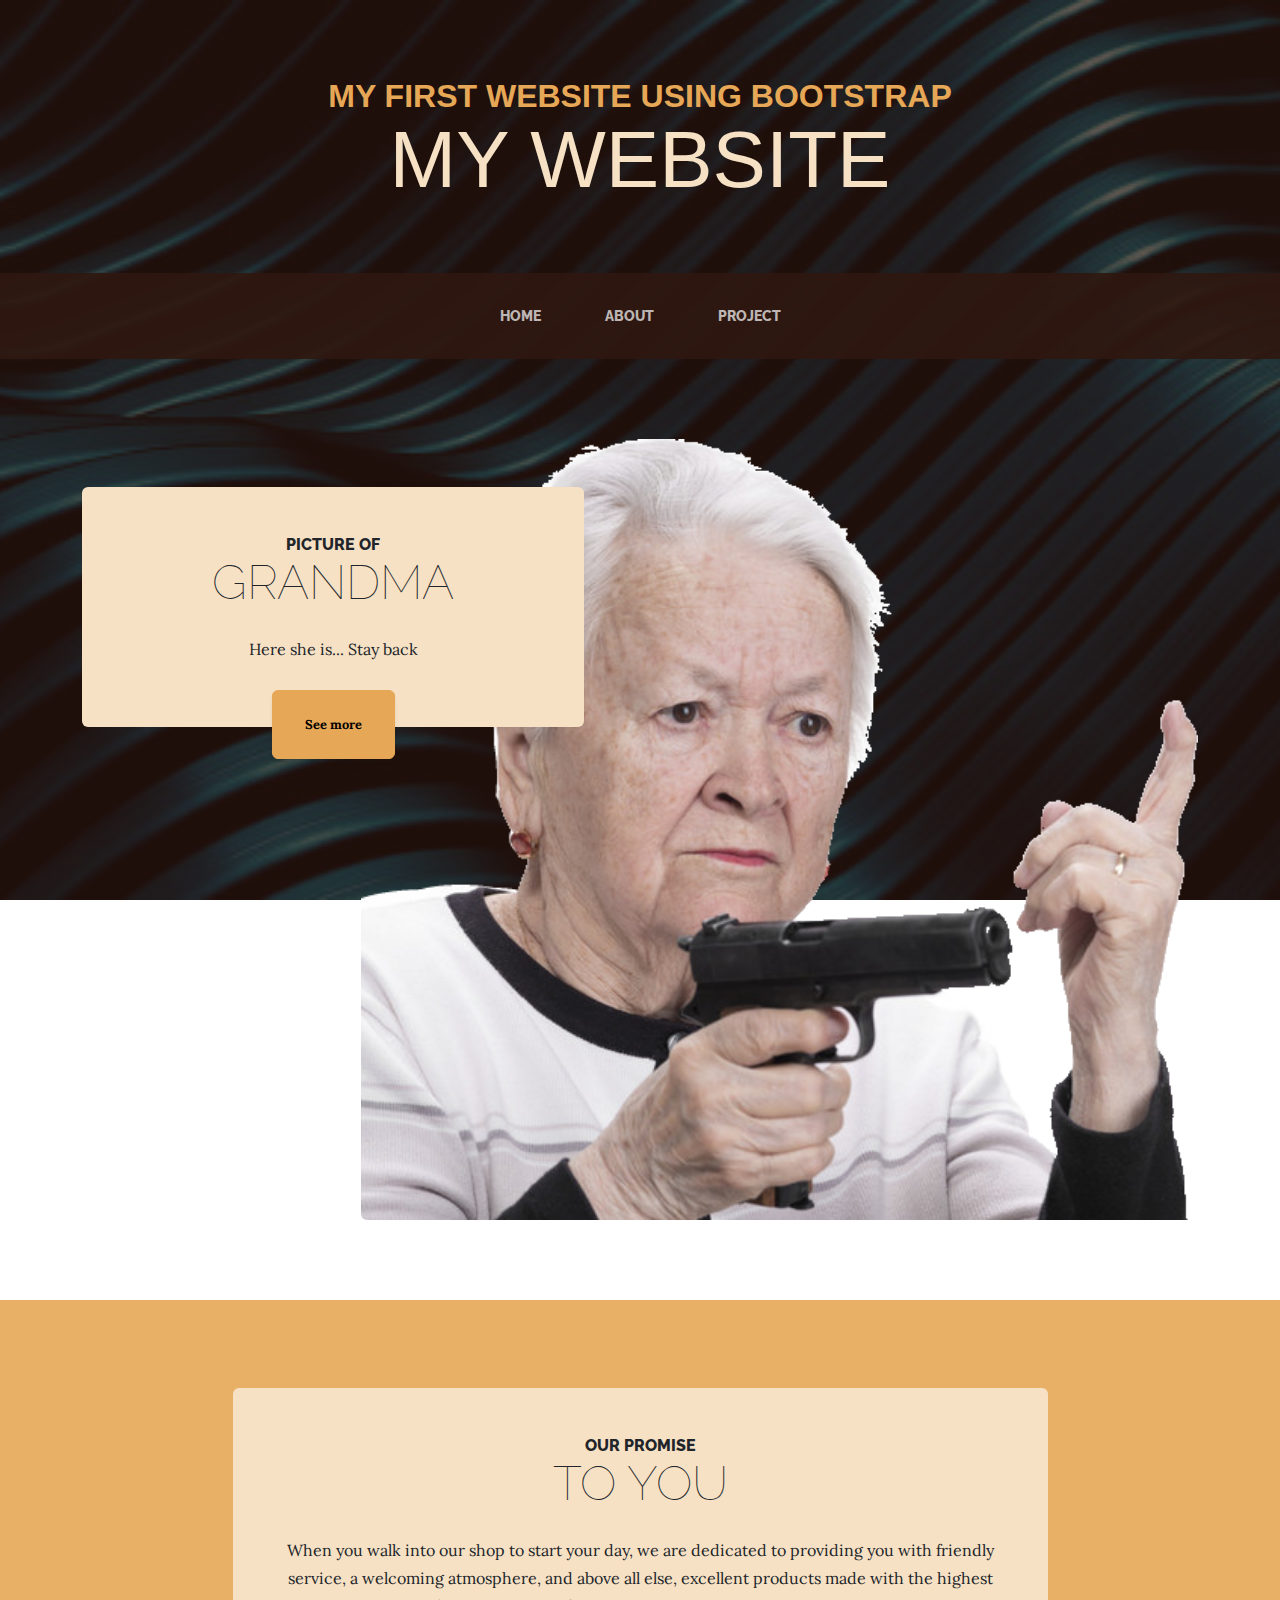
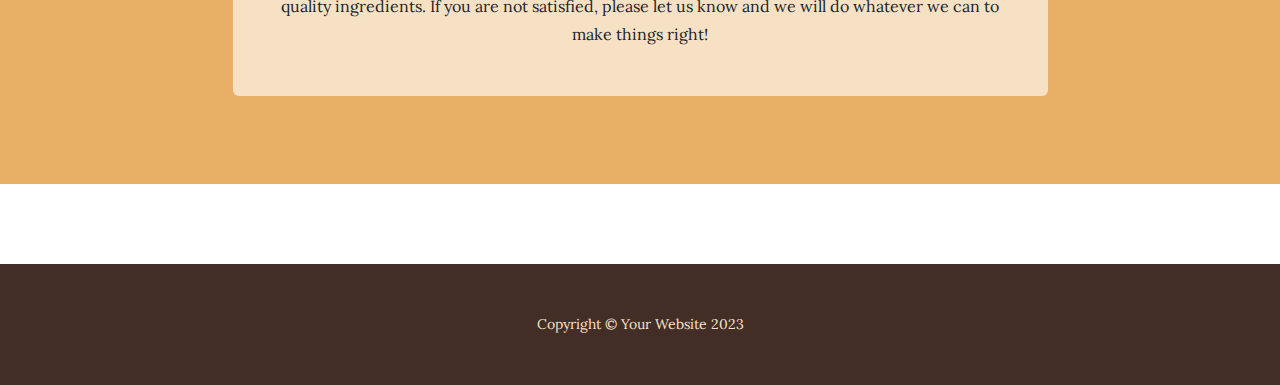
<file: index.html>
<!DOCTYPE html>
<html lang="en">
    <head>
        <meta charset="utf-8" />
        <meta name="viewport" content="width=device-width, initial-scale=1, shrink-to-fit=no" />
        <meta name="description" content="" />
        <meta name="author" content="" />
        <title>Ken Hall</title>
        <link rel="icon" type="image/x-icon" href="assets/favicon.ico" />
        <!-- Google fonts-->
        <link href="https://fonts.googleapis.com/css?family=Raleway:100,100i,200,200i,300,300i,400,400i,500,500i,600,600i,700,700i,800,800i,900,900i" rel="stylesheet" />
        <link href="https://fonts.googleapis.com/css?family=Lora:400,400i,700,700i" rel="stylesheet" />
        <!-- Core theme CSS (includes Bootstrap)-->
        <link href="css/styles.css" rel="stylesheet" />
        <link rel="stylesheet" href="css/mystyles.css">
    </head>
    <body>
        <header>
            <h1 class="site-heading text-center text-faded d-none d-lg-block">
                <span class="site-heading-upper text-primary mb-3">My first website using bootstrap</span>
                <span class="site-heading-lower">My website</span>
            </h1>
        </header>
        <!-- Navigation-->
        <nav class="navbar navbar-expand-lg navbar-dark py-lg-4" id="mainNav">
            <div class="container">
                <a class="navbar-brand text-uppercase fw-bold d-lg-none" href="index.html">Start Bootstrap</a>
                <button class="navbar-toggler" type="button" data-bs-toggle="collapse" data-bs-target="#navbarSupportedContent" aria-controls="navbarSupportedContent" aria-expanded="false" aria-label="Toggle navigation"><span class="navbar-toggler-icon"></span></button>
                <div class="collapse navbar-collapse" id="navbarSupportedContent">
                    <ul class="navbar-nav mx-auto">
                        <li class="nav-item px-lg-4"><a class="nav-link text-uppercase" href="index.html">Home</a></li>
                        <li class="nav-item px-lg-4"><a class="nav-link text-uppercase" href="about.html">About</a></li>
                        <li class="nav-item px-lg-4"><a class="nav-link text-uppercase" href="project.html">Project</a></li>
                    </ul>
                </div>
            </div>
        </nav>
        <section class="page-section clearfix">
            <div class="container">
                <div class="intro">
                    <img class="intro-img img-fluid mb-3 mb-lg-0 rounded" src="assets/img/intro.jpg" alt="..." />
                    <div class="intro-text left-0 text-center bg-faded p-5 rounded">
                        <h2 class="section-heading mb-4">
                            <span class="section-heading-upper">Picture of</span>
                            <span class="section-heading-lower">Grandma</span>
                        </h2>
                        <p class="mb-3">Here she is... Stay back</p>
                        <div class="intro-button mx-auto"><a class="btn btn-primary btn-xl" href="#!">See more</a></div>
                    </div>
                </div>
            </div>
        </section>
        <section class="page-section cta">
            <div class="container">
                <div class="row">
                    <div class="col-xl-9 mx-auto">
                        <div class="cta-inner bg-faded text-center rounded">
                            <h2 class="section-heading mb-4">
                                <span class="section-heading-upper">Our Promise</span>
                                <span class="section-heading-lower">To You</span>
                            </h2>
                            <p class="mb-0">When you walk into our shop to start your day, we are dedicated to providing you with friendly service, a welcoming atmosphere, and above all else, excellent products made with the highest quality ingredients. If you are not satisfied, please let us know and we will do whatever we can to make things right!</p>
                        </div>
                    </div>
                </div>
            </div>
        </section>
        <footer class="footer text-faded text-center py-5">
            <div class="container"><p class="m-0 small">Copyright &copy; Your Website 2023</p></div>
        </footer>
        <!-- Bootstrap core JS-->
        <script src="https://cdn.jsdelivr.net/npm/bootstrap@5.2.3/dist/js/bootstrap.bundle.min.js"></script>
        <!-- Core theme JS-->
        <script src="js/scripts.js"></script>
    </body>
</html>
</file>
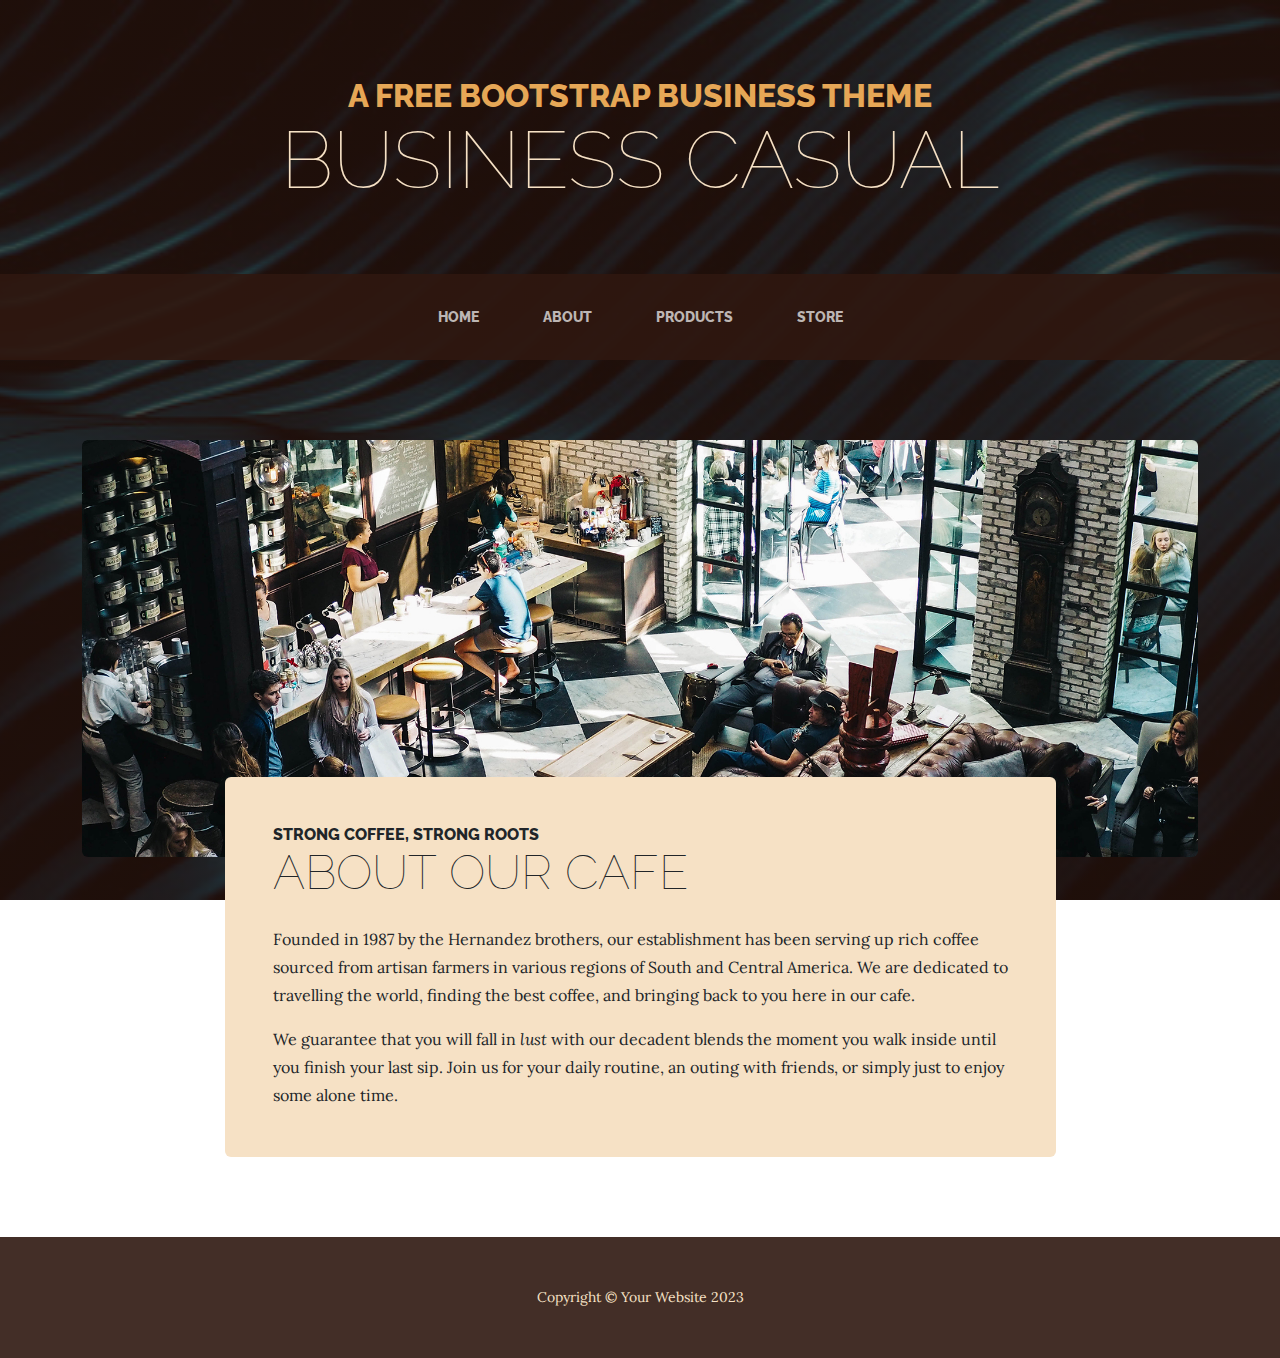
<file: about.html>
<!DOCTYPE html>
<html lang="en">
    <head>
        <meta charset="utf-8" />
        <meta name="viewport" content="width=device-width, initial-scale=1, shrink-to-fit=no" />
        <meta name="description" content="" />
        <meta name="author" content="" />
        <title>Business Casual - Start Bootstrap Theme</title>
        <link rel="icon" type="image/x-icon" href="assets/favicon.ico" />
        <!-- Google fonts-->
        <link href="https://fonts.googleapis.com/css?family=Raleway:100,100i,200,200i,300,300i,400,400i,500,500i,600,600i,700,700i,800,800i,900,900i" rel="stylesheet" />
        <link href="https://fonts.googleapis.com/css?family=Lora:400,400i,700,700i" rel="stylesheet" />
        <!-- Core theme CSS (includes Bootstrap)-->
        <link href="css/styles.css" rel="stylesheet" />
    </head>
    <body>
        <header>
            <h1 class="site-heading text-center text-faded d-none d-lg-block">
                <span class="site-heading-upper text-primary mb-3">A Free Bootstrap Business Theme</span>
                <span class="site-heading-lower">Business Casual</span>
            </h1>
        </header>
        <!-- Navigation-->
        <nav class="navbar navbar-expand-lg navbar-dark py-lg-4" id="mainNav">
            <div class="container">
                <a class="navbar-brand text-uppercase fw-bold d-lg-none" href="index.html">Start Bootstrap</a>
                <button class="navbar-toggler" type="button" data-bs-toggle="collapse" data-bs-target="#navbarSupportedContent" aria-controls="navbarSupportedContent" aria-expanded="false" aria-label="Toggle navigation"><span class="navbar-toggler-icon"></span></button>
                <div class="collapse navbar-collapse" id="navbarSupportedContent">
                    <ul class="navbar-nav mx-auto">
                        <li class="nav-item px-lg-4"><a class="nav-link text-uppercase" href="index.html">Home</a></li>
                        <li class="nav-item px-lg-4"><a class="nav-link text-uppercase" href="about.html">About</a></li>
                        <li class="nav-item px-lg-4"><a class="nav-link text-uppercase" href="products.html">Products</a></li>
                        <li class="nav-item px-lg-4"><a class="nav-link text-uppercase" href="store.html">Store</a></li>
                    </ul>
                </div>
            </div>
        </nav>
        <section class="page-section about-heading">
            <div class="container">
                <img class="img-fluid rounded about-heading-img mb-3 mb-lg-0" src="assets/img/about.jpg" alt="..." />
                <div class="about-heading-content">
                    <div class="row">
                        <div class="col-xl-9 col-lg-10 mx-auto">
                            <div class="bg-faded rounded p-5">
                                <h2 class="section-heading mb-4">
                                    <span class="section-heading-upper">Strong Coffee, Strong Roots</span>
                                    <span class="section-heading-lower">About Our Cafe</span>
                                </h2>
                                <p>Founded in 1987 by the Hernandez brothers, our establishment has been serving up rich coffee sourced from artisan farmers in various regions of South and Central America. We are dedicated to travelling the world, finding the best coffee, and bringing back to you here in our cafe.</p>
                                <p class="mb-0">
                                    We guarantee that you will fall in
                                    <em>lust</em>
                                    with our decadent blends the moment you walk inside until you finish your last sip. Join us for your daily routine, an outing with friends, or simply just to enjoy some alone time.
                                </p>
                            </div>
                        </div>
                    </div>
                </div>
            </div>
        </section>
        <footer class="footer text-faded text-center py-5">
            <div class="container"><p class="m-0 small">Copyright &copy; Your Website 2023</p></div>
        </footer>
        <!-- Bootstrap core JS-->
        <script src="https://cdn.jsdelivr.net/npm/bootstrap@5.2.3/dist/js/bootstrap.bundle.min.js"></script>
        <!-- Core theme JS-->
        <script src="js/scripts.js"></script>
    </body>
</html>
</file>
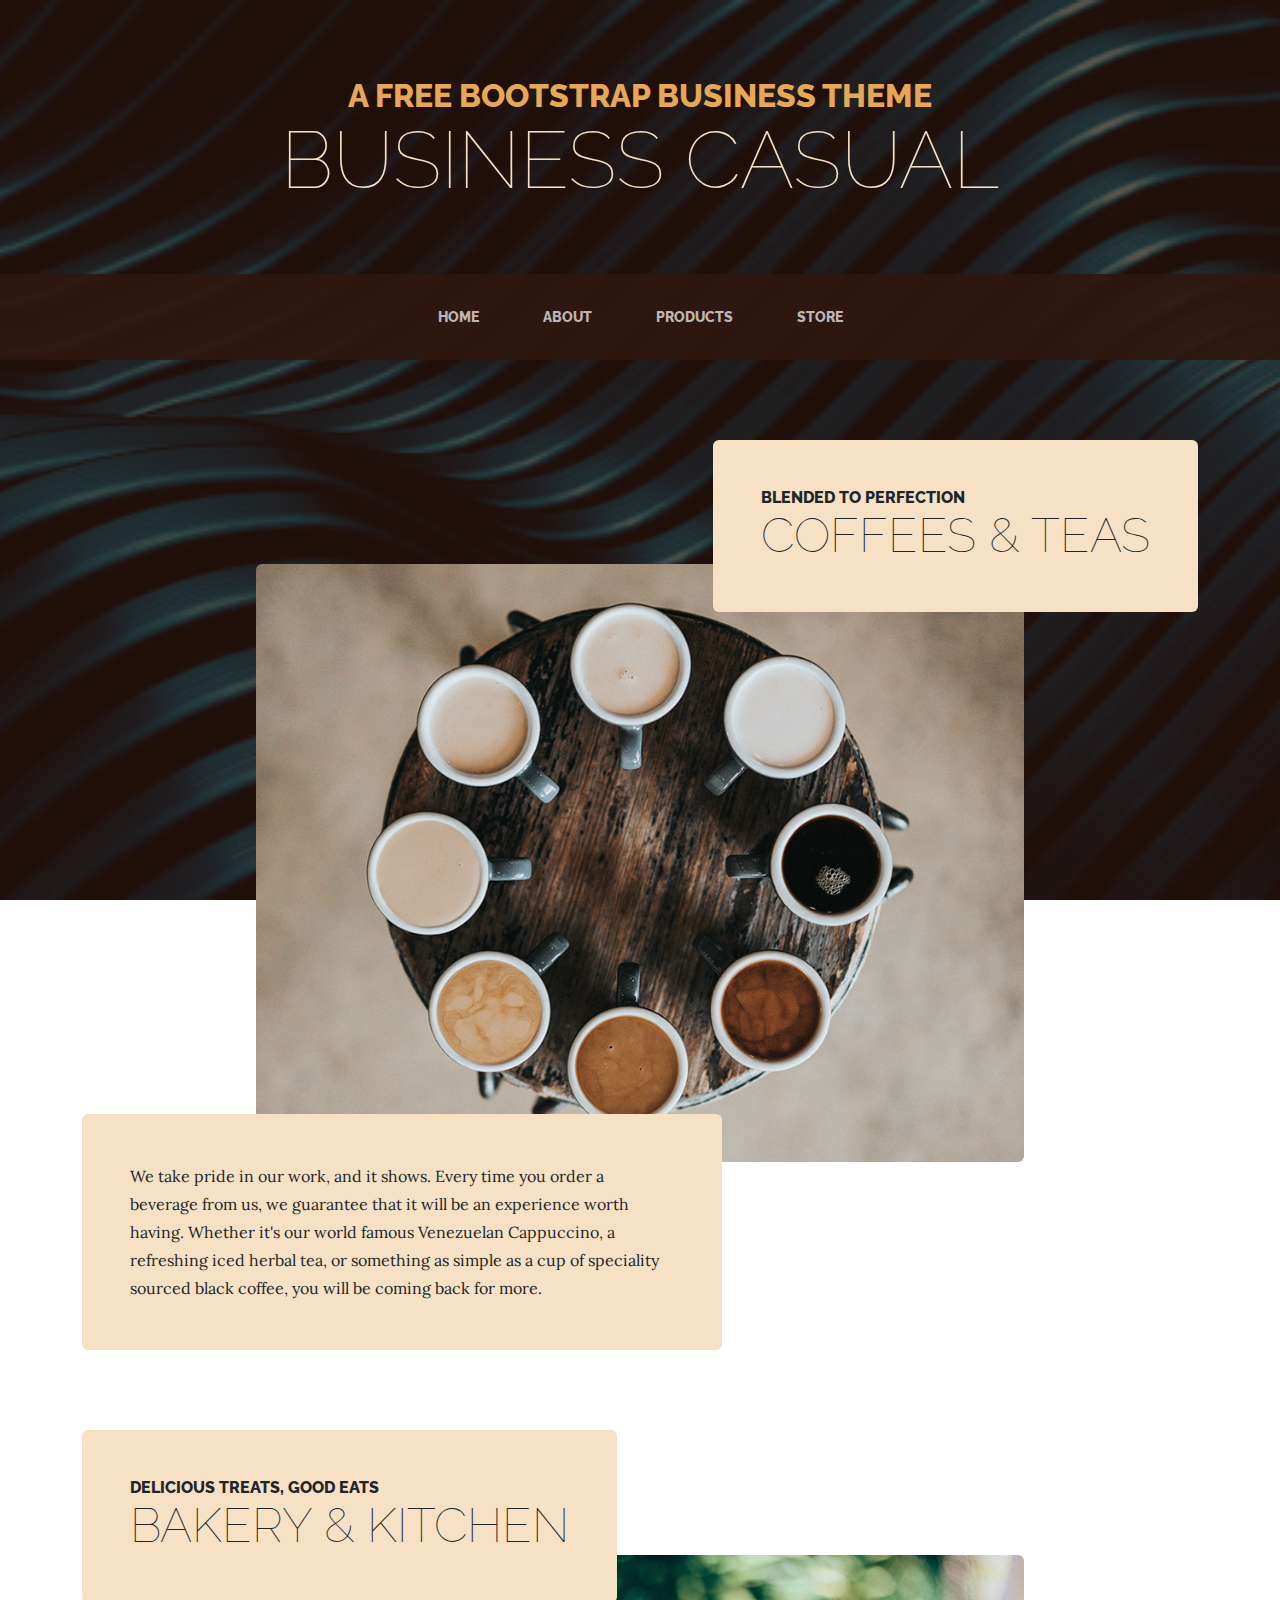
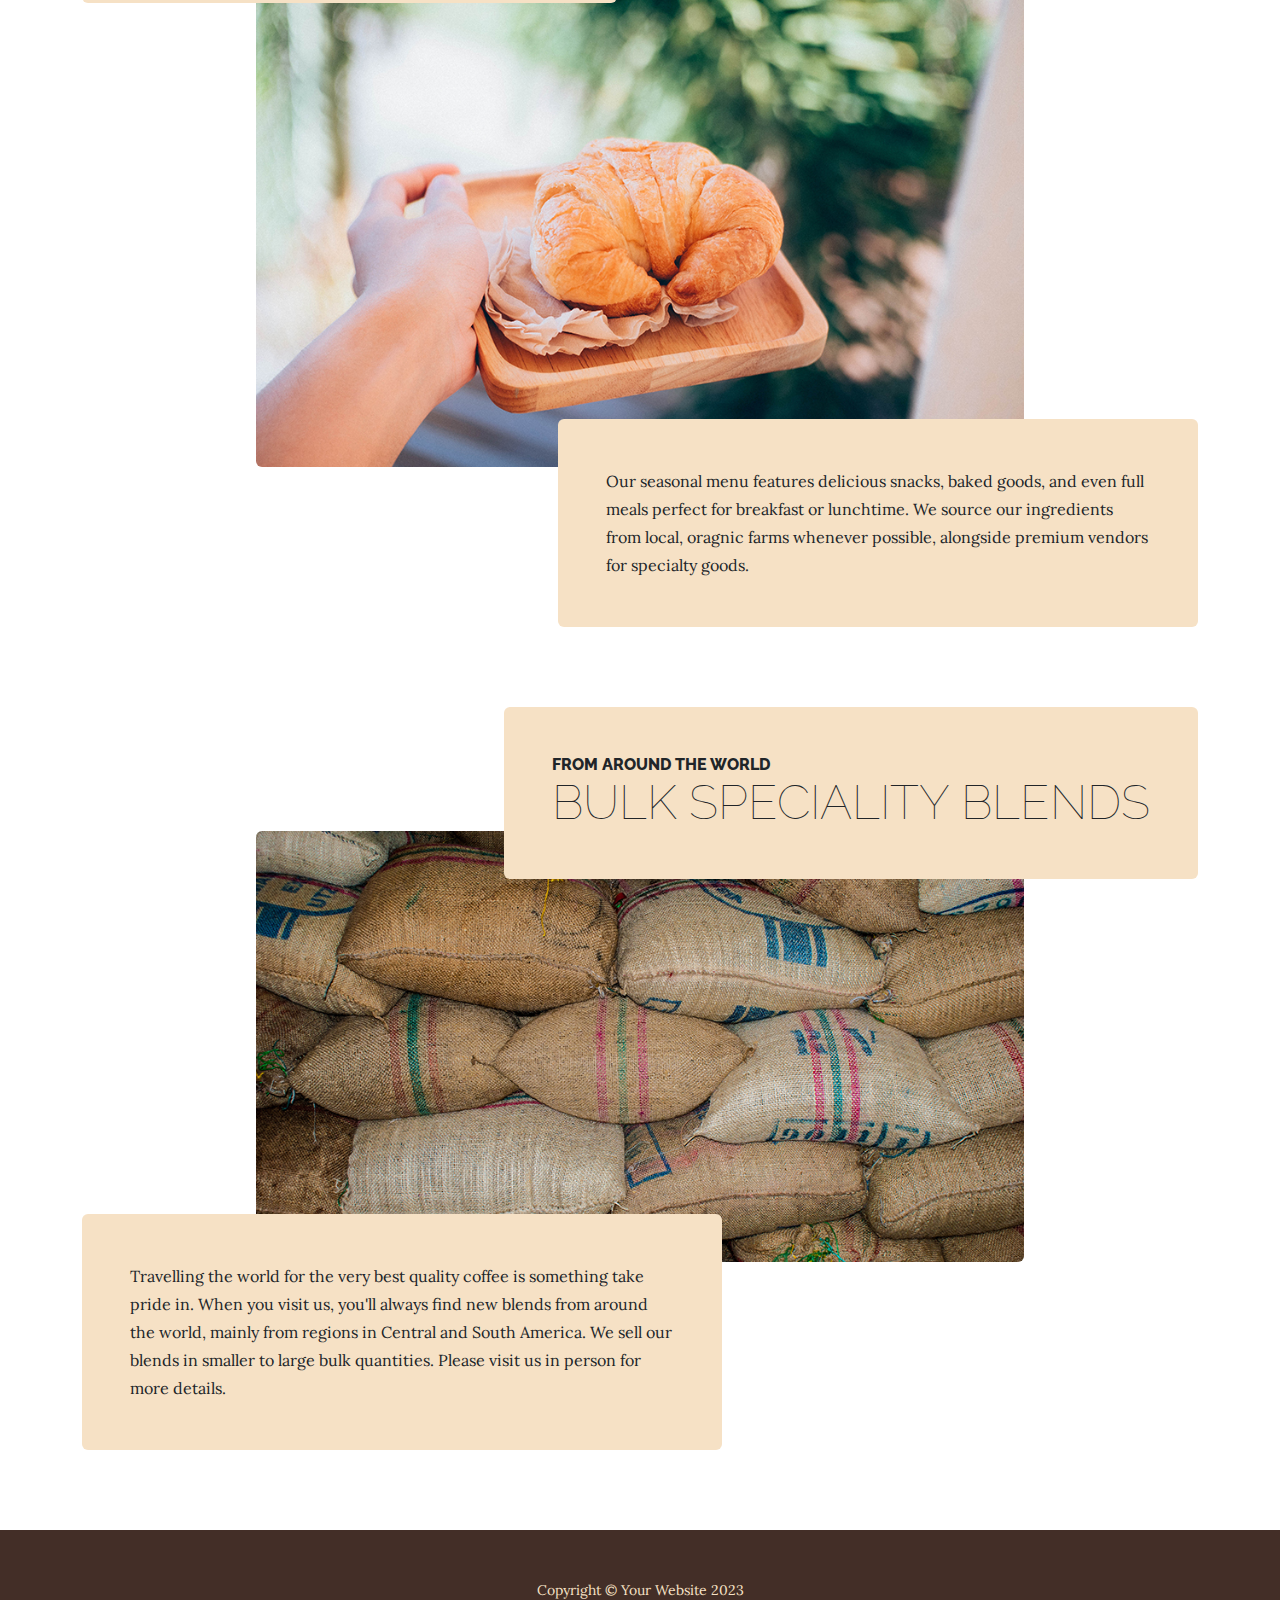
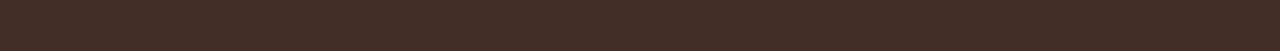
<file: products.html>
<!DOCTYPE html>
<html lang="en">
    <head>
        <meta charset="utf-8" />
        <meta name="viewport" content="width=device-width, initial-scale=1, shrink-to-fit=no" />
        <meta name="description" content="" />
        <meta name="author" content="" />
        <title>Business Casual - Start Bootstrap Theme</title>
        <link rel="icon" type="image/x-icon" href="assets/favicon.ico" />
        <!-- Google fonts-->
        <link href="https://fonts.googleapis.com/css?family=Raleway:100,100i,200,200i,300,300i,400,400i,500,500i,600,600i,700,700i,800,800i,900,900i" rel="stylesheet" />
        <link href="https://fonts.googleapis.com/css?family=Lora:400,400i,700,700i" rel="stylesheet" />
        <!-- Core theme CSS (includes Bootstrap)-->
        <link href="css/styles.css" rel="stylesheet" />
    </head>
    <body>
        <header>
            <h1 class="site-heading text-center text-faded d-none d-lg-block">
                <span class="site-heading-upper text-primary mb-3">A Free Bootstrap Business Theme</span>
                <span class="site-heading-lower">Business Casual</span>
            </h1>
        </header>
        <!-- Navigation-->
        <nav class="navbar navbar-expand-lg navbar-dark py-lg-4" id="mainNav">
            <div class="container">
                <a class="navbar-brand text-uppercase fw-bold d-lg-none" href="index.html">Start Bootstrap</a>
                <button class="navbar-toggler" type="button" data-bs-toggle="collapse" data-bs-target="#navbarSupportedContent" aria-controls="navbarSupportedContent" aria-expanded="false" aria-label="Toggle navigation"><span class="navbar-toggler-icon"></span></button>
                <div class="collapse navbar-collapse" id="navbarSupportedContent">
                    <ul class="navbar-nav mx-auto">
                        <li class="nav-item px-lg-4"><a class="nav-link text-uppercase" href="index.html">Home</a></li>
                        <li class="nav-item px-lg-4"><a class="nav-link text-uppercase" href="about.html">About</a></li>
                        <li class="nav-item px-lg-4"><a class="nav-link text-uppercase" href="products.html">Products</a></li>
                        <li class="nav-item px-lg-4"><a class="nav-link text-uppercase" href="store.html">Store</a></li>
                    </ul>
                </div>
            </div>
        </nav>
        <section class="page-section">
            <div class="container">
                <div class="product-item">
                    <div class="product-item-title d-flex">
                        <div class="bg-faded p-5 d-flex ms-auto rounded">
                            <h2 class="section-heading mb-0">
                                <span class="section-heading-upper">Blended to Perfection</span>
                                <span class="section-heading-lower">Coffees & Teas</span>
                            </h2>
                        </div>
                    </div>
                    <img class="product-item-img mx-auto d-flex rounded img-fluid mb-3 mb-lg-0" src="assets/img/products-01.jpg" alt="..." />
                    <div class="product-item-description d-flex me-auto">
                        <div class="bg-faded p-5 rounded"><p class="mb-0">We take pride in our work, and it shows. Every time you order a beverage from us, we guarantee that it will be an experience worth having. Whether it's our world famous Venezuelan Cappuccino, a refreshing iced herbal tea, or something as simple as a cup of speciality sourced black coffee, you will be coming back for more.</p></div>
                    </div>
                </div>
            </div>
        </section>
        <section class="page-section">
            <div class="container">
                <div class="product-item">
                    <div class="product-item-title d-flex">
                        <div class="bg-faded p-5 d-flex me-auto rounded">
                            <h2 class="section-heading mb-0">
                                <span class="section-heading-upper">Delicious Treats, Good Eats</span>
                                <span class="section-heading-lower">Bakery & Kitchen</span>
                            </h2>
                        </div>
                    </div>
                    <img class="product-item-img mx-auto d-flex rounded img-fluid mb-3 mb-lg-0" src="assets/img/products-02.jpg" alt="..." />
                    <div class="product-item-description d-flex ms-auto">
                        <div class="bg-faded p-5 rounded"><p class="mb-0">Our seasonal menu features delicious snacks, baked goods, and even full meals perfect for breakfast or lunchtime. We source our ingredients from local, oragnic farms whenever possible, alongside premium vendors for specialty goods.</p></div>
                    </div>
                </div>
            </div>
        </section>
        <section class="page-section">
            <div class="container">
                <div class="product-item">
                    <div class="product-item-title d-flex">
                        <div class="bg-faded p-5 d-flex ms-auto rounded">
                            <h2 class="section-heading mb-0">
                                <span class="section-heading-upper">From Around the World</span>
                                <span class="section-heading-lower">Bulk Speciality Blends</span>
                            </h2>
                        </div>
                    </div>
                    <img class="product-item-img mx-auto d-flex rounded img-fluid mb-3 mb-lg-0" src="assets/img/products-03.jpg" alt="..." />
                    <div class="product-item-description d-flex me-auto">
                        <div class="bg-faded p-5 rounded"><p class="mb-0">Travelling the world for the very best quality coffee is something take pride in. When you visit us, you'll always find new blends from around the world, mainly from regions in Central and South America. We sell our blends in smaller to large bulk quantities. Please visit us in person for more details.</p></div>
                    </div>
                </div>
            </div>
        </section>
        <footer class="footer text-faded text-center py-5">
            <div class="container"><p class="m-0 small">Copyright &copy; Your Website 2023</p></div>
        </footer>
        <!-- Bootstrap core JS-->
        <script src="https://cdn.jsdelivr.net/npm/bootstrap@5.2.3/dist/js/bootstrap.bundle.min.js"></script>
        <!-- Core theme JS-->
        <script src="js/scripts.js"></script>
    </body>
</html>
</file>
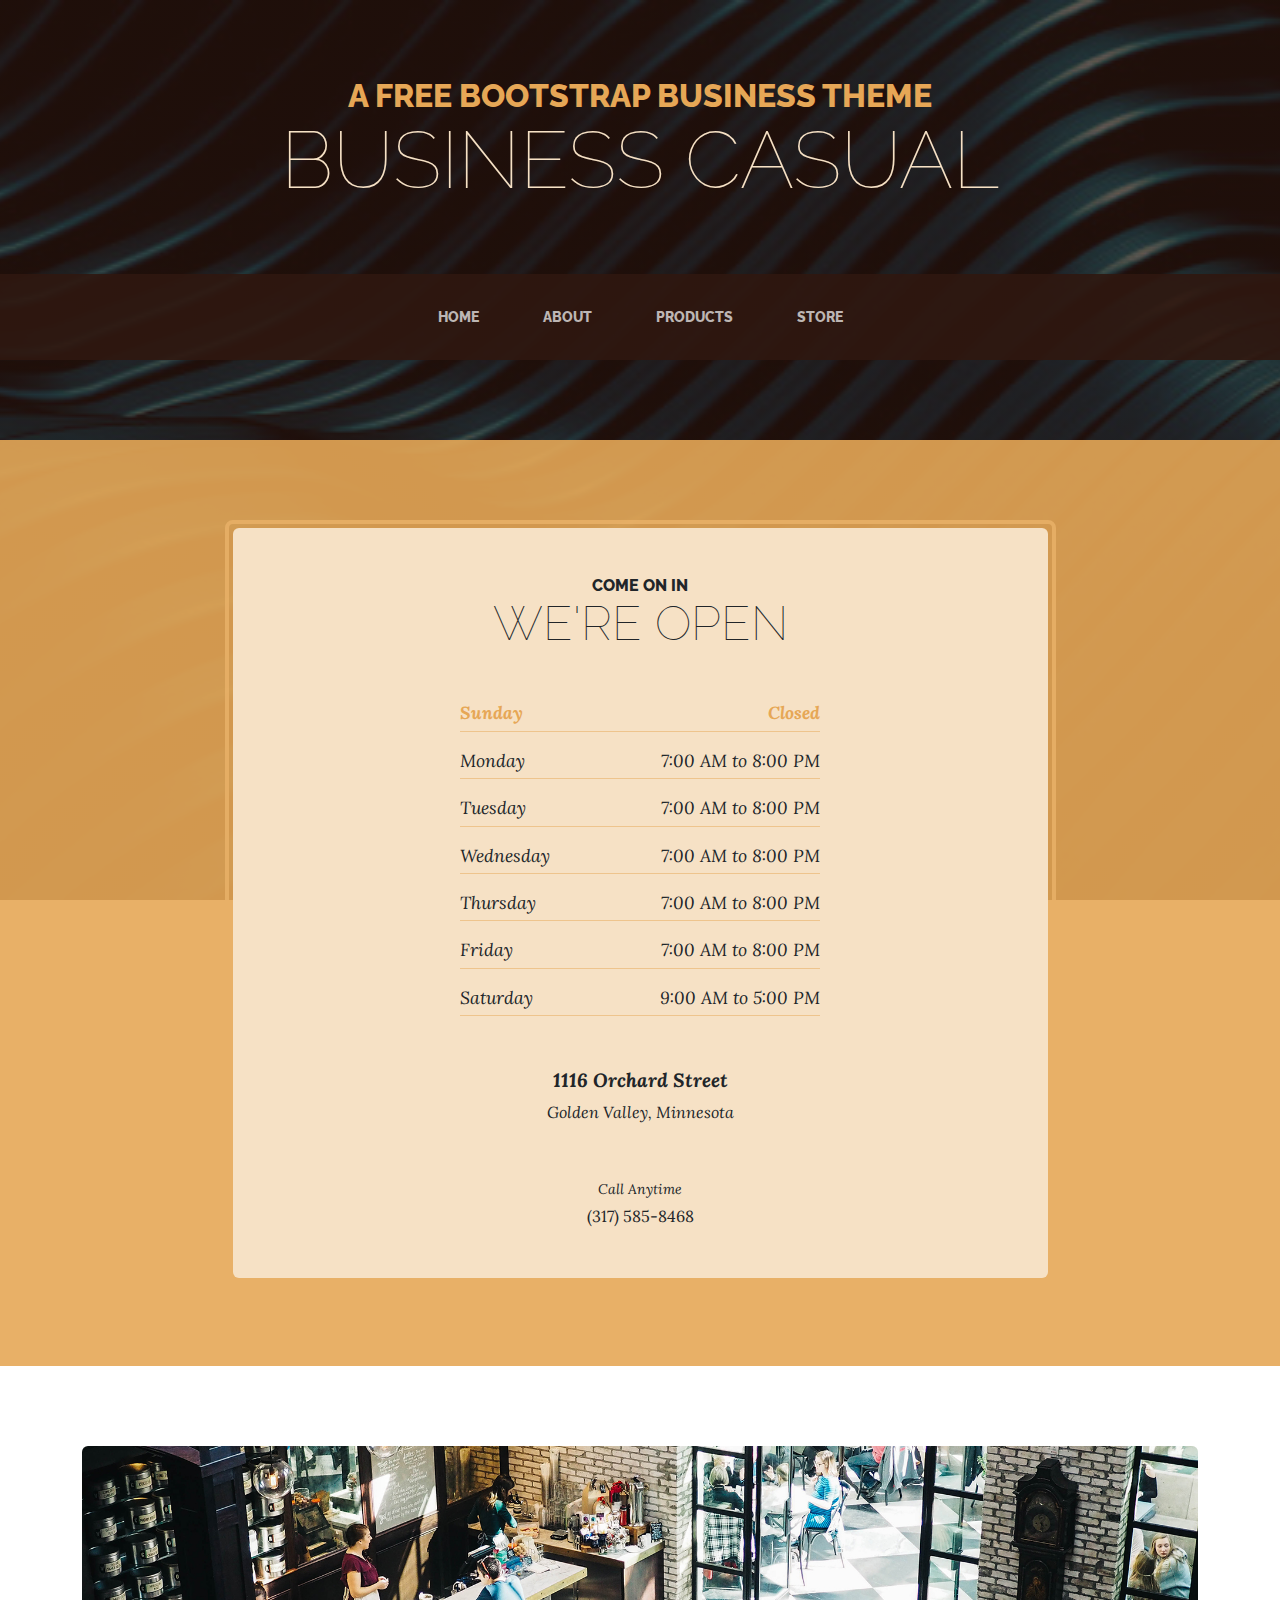
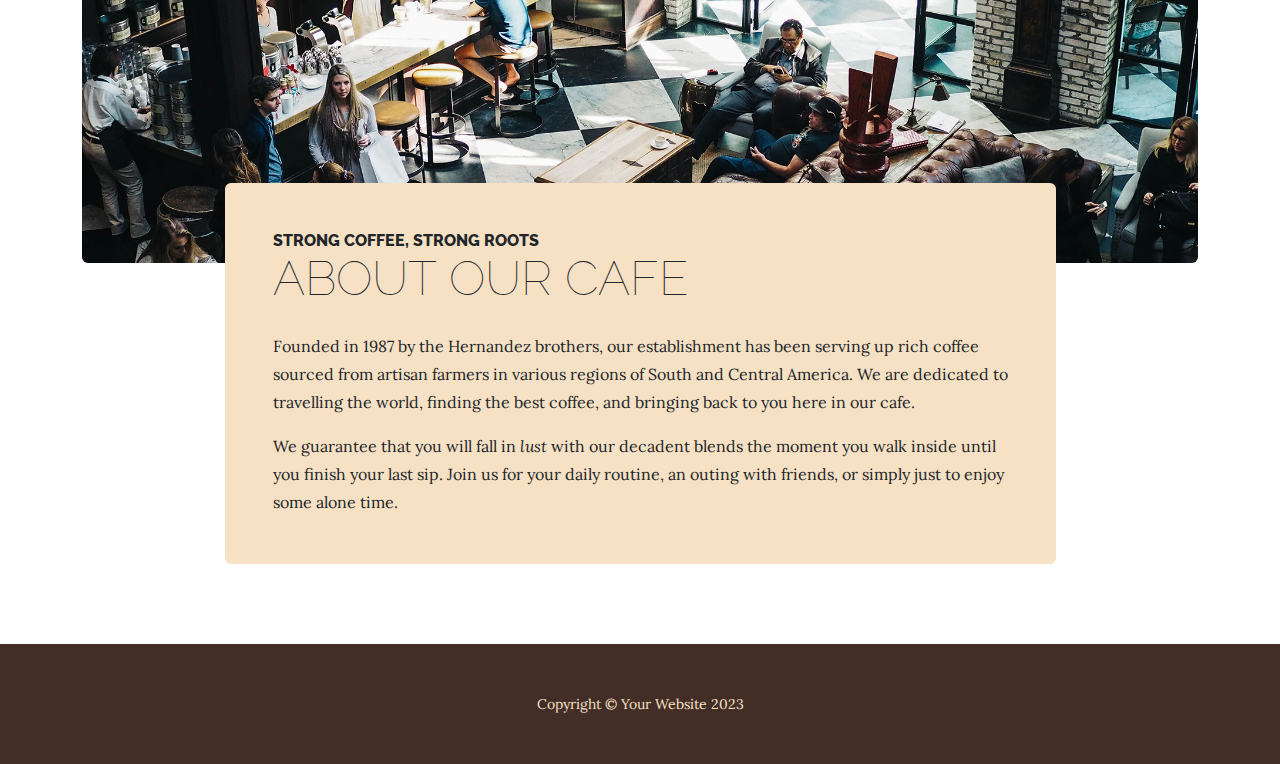
<file: store.html>
<!DOCTYPE html>
<html lang="en">
    <head>
        <meta charset="utf-8" />
        <meta name="viewport" content="width=device-width, initial-scale=1, shrink-to-fit=no" />
        <meta name="description" content="" />
        <meta name="author" content="" />
        <title>Business Casual - Start Bootstrap Theme</title>
        <link rel="icon" type="image/x-icon" href="assets/favicon.ico" />
        <!-- Google fonts-->
        <link href="https://fonts.googleapis.com/css?family=Raleway:100,100i,200,200i,300,300i,400,400i,500,500i,600,600i,700,700i,800,800i,900,900i" rel="stylesheet" />
        <link href="https://fonts.googleapis.com/css?family=Lora:400,400i,700,700i" rel="stylesheet" />
        <!-- Core theme CSS (includes Bootstrap)-->
        <link href="css/styles.css" rel="stylesheet" />
    </head>
    <body>
        <header>
            <h1 class="site-heading text-center text-faded d-none d-lg-block">
                <span class="site-heading-upper text-primary mb-3">A Free Bootstrap Business Theme</span>
                <span class="site-heading-lower">Business Casual</span>
            </h1>
        </header>
        <!-- Navigation-->
        <nav class="navbar navbar-expand-lg navbar-dark py-lg-4" id="mainNav">
            <div class="container">
                <a class="navbar-brand text-uppercase fw-bold d-lg-none" href="index.html">Start Bootstrap</a>
                <button class="navbar-toggler" type="button" data-bs-toggle="collapse" data-bs-target="#navbarSupportedContent" aria-controls="navbarSupportedContent" aria-expanded="false" aria-label="Toggle navigation"><span class="navbar-toggler-icon"></span></button>
                <div class="collapse navbar-collapse" id="navbarSupportedContent">
                    <ul class="navbar-nav mx-auto">
                        <li class="nav-item px-lg-4"><a class="nav-link text-uppercase" href="index.html">Home</a></li>
                        <li class="nav-item px-lg-4"><a class="nav-link text-uppercase" href="about.html">About</a></li>
                        <li class="nav-item px-lg-4"><a class="nav-link text-uppercase" href="products.html">Products</a></li>
                        <li class="nav-item px-lg-4"><a class="nav-link text-uppercase" href="store.html">Store</a></li>
                    </ul>
                </div>
            </div>
        </nav>
        <section class="page-section cta">
            <div class="container">
                <div class="row">
                    <div class="col-xl-9 mx-auto">
                        <div class="cta-inner bg-faded text-center rounded">
                            <h2 class="section-heading mb-5">
                                <span class="section-heading-upper">Come On In</span>
                                <span class="section-heading-lower">We're Open</span>
                            </h2>
                            <ul class="list-unstyled list-hours mb-5 text-left mx-auto">
                                <li class="list-unstyled-item list-hours-item d-flex">
                                    Sunday
                                    <span class="ms-auto">Closed</span>
                                </li>
                                <li class="list-unstyled-item list-hours-item d-flex">
                                    Monday
                                    <span class="ms-auto">7:00 AM to 8:00 PM</span>
                                </li>
                                <li class="list-unstyled-item list-hours-item d-flex">
                                    Tuesday
                                    <span class="ms-auto">7:00 AM to 8:00 PM</span>
                                </li>
                                <li class="list-unstyled-item list-hours-item d-flex">
                                    Wednesday
                                    <span class="ms-auto">7:00 AM to 8:00 PM</span>
                                </li>
                                <li class="list-unstyled-item list-hours-item d-flex">
                                    Thursday
                                    <span class="ms-auto">7:00 AM to 8:00 PM</span>
                                </li>
                                <li class="list-unstyled-item list-hours-item d-flex">
                                    Friday
                                    <span class="ms-auto">7:00 AM to 8:00 PM</span>
                                </li>
                                <li class="list-unstyled-item list-hours-item d-flex">
                                    Saturday
                                    <span class="ms-auto">9:00 AM to 5:00 PM</span>
                                </li>
                            </ul>
                            <p class="address mb-5">
                                <em>
                                    <strong>1116 Orchard Street</strong>
                                    <br />
                                    Golden Valley, Minnesota
                                </em>
                            </p>
                            <p class="mb-0">
                                <small><em>Call Anytime</em></small>
                                <br />
                                (317) 585-8468
                            </p>
                        </div>
                    </div>
                </div>
            </div>
        </section>
        <section class="page-section about-heading">
            <div class="container">
                <img class="img-fluid rounded about-heading-img mb-3 mb-lg-0" src="assets/img/about.jpg" alt="..." />
                <div class="about-heading-content">
                    <div class="row">
                        <div class="col-xl-9 col-lg-10 mx-auto">
                            <div class="bg-faded rounded p-5">
                                <h2 class="section-heading mb-4">
                                    <span class="section-heading-upper">Strong Coffee, Strong Roots</span>
                                    <span class="section-heading-lower">About Our Cafe</span>
                                </h2>
                                <p>Founded in 1987 by the Hernandez brothers, our establishment has been serving up rich coffee sourced from artisan farmers in various regions of South and Central America. We are dedicated to travelling the world, finding the best coffee, and bringing back to you here in our cafe.</p>
                                <p class="mb-0">
                                    We guarantee that you will fall in
                                    <em>lust</em>
                                    with our decadent blends the moment you walk inside until you finish your last sip. Join us for your daily routine, an outing with friends, or simply just to enjoy some alone time.
                                </p>
                            </div>
                        </div>
                    </div>
                </div>
            </div>
        </section>
        <footer class="footer text-faded text-center py-5">
            <div class="container"><p class="m-0 small">Copyright &copy; Your Website 2023</p></div>
        </footer>
        <!-- Bootstrap core JS-->
        <script src="https://cdn.jsdelivr.net/npm/bootstrap@5.2.3/dist/js/bootstrap.bundle.min.js"></script>
        <!-- Core theme JS-->
        <script src="js/scripts.js"></script>
    </body>
</html>
</file>
<file: css/mystyles.css>
h1{
    font-family: 'Lucida Sans', 'Lucida Sans Regular', 'Lucida Grande', 'Lucida Sans Unicode', Geneva, Verdana, sans-serif !important;
}
</file>
